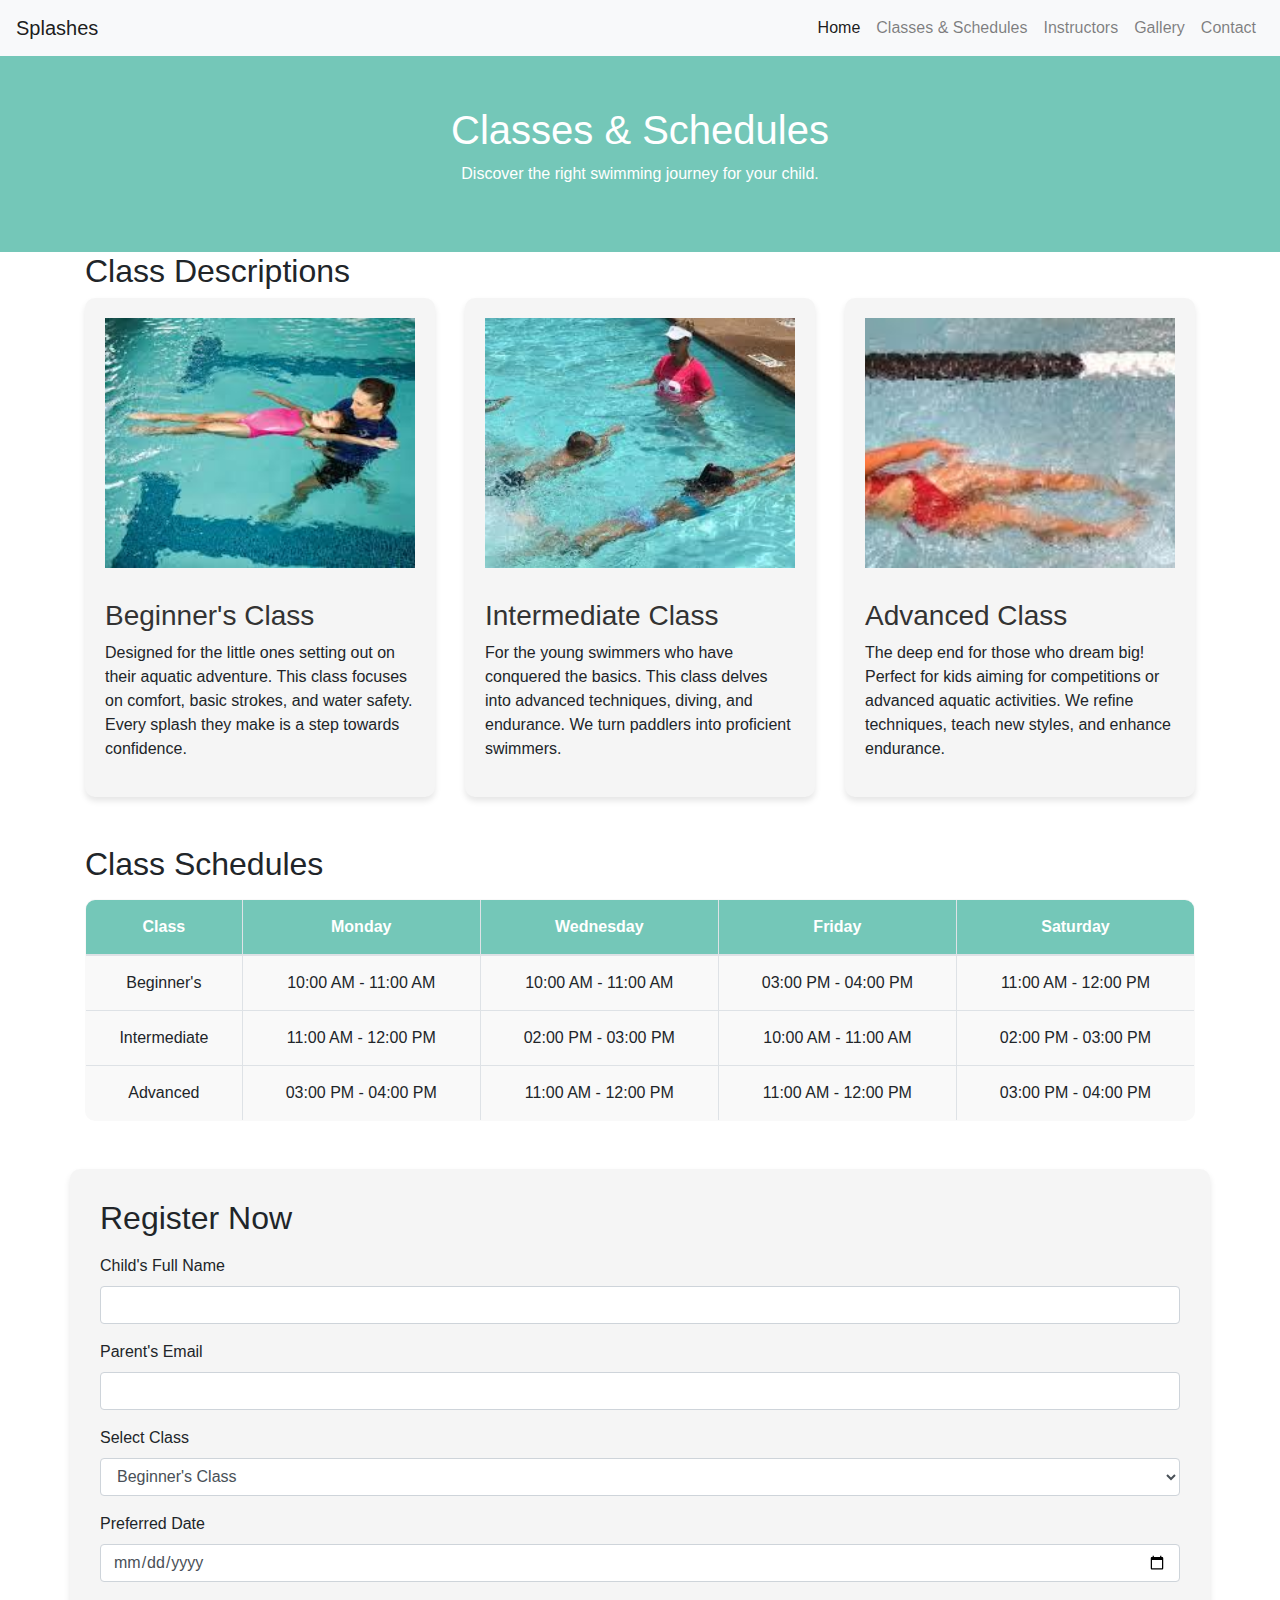
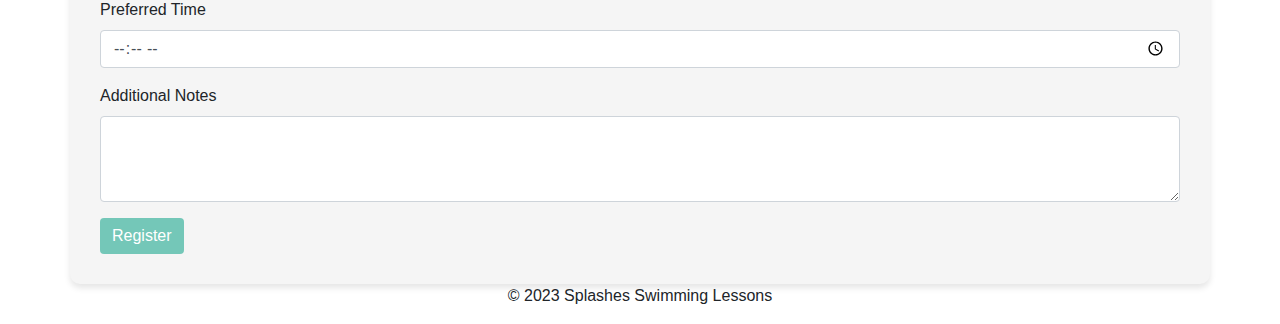
<file: class.html>
<!DOCTYPE html>
<html lang="en">

<head>
    <meta charset="UTF-8">
    <meta name="viewport" content="width=device-width, initial-scale=1.0">
    <title>Splashes | Classes & Schedules</title>
    <link rel="stylesheet" href="https://maxcdn.bootstrapcdn.com/bootstrap/4.5.2/css/bootstrap.min.css">
    <style>
       .class-description img {
    width: 100%;
    height: 250px;  /* Set a fixed height */
    object-fit: cover; 
}

        .page-header {
    background-color: #74c7b8;
    padding: 50px 0;
    color: white;
}

.classes-details .class-description {
    background-color: #f5f5f5;
    padding: 20px;
    border-radius: 10px;
    box-shadow: 0 4px 6px rgba(0, 0, 0, 0.1);
    transition: transform 0.3s;
}

.classes-details .class-description:hover {
    transform: translateY(-10px);
}

.classes-details h3 {
    color: #333;
    margin-top: 15px;
}

.schedule {
    margin-top: 50px;
}

.schedule table {
    background-color: #f9f9f9;
    border-radius: 10px;
    overflow: hidden;
}

.schedule th, .schedule td {
    text-align: center;
    padding: 15px;
}

.schedule th {
    background-color: #74c7b8;
    color: white;
}

.registration {
    margin-top: 50px;
    background-color: #f5f5f5;
    padding: 30px;
    border-radius: 10px;
    box-shadow: 0 4px 6px rgba(0, 0, 0, 0.1);
}

.registration form .btn {
    background-color: #74c7b8;
    border: none;
    transition: background-color 0.3s;
}

.registration form .btn:hover {
    background-color: #5baa99;
}

    </style>
</head>

<body>
    <nav class="navbar navbar-expand-lg navbar-light bg-light">
        <a class="navbar-brand" href="#">Splashes</a>
        <button class="navbar-toggler" type="button" data-toggle="collapse" data-target="#navbarNav" aria-controls="navbarNav" aria-expanded="false" aria-label="Toggle navigation">
            <span class="navbar-toggler-icon"></span>
        </button>
        <div class="collapse navbar-collapse" id="navbarNav">
            <ul class="navbar-nav ml-auto">
                <li class="nav-item active">
                    <a class="nav-link" href="index.html" href="#">Home</a>
                </li>
                <li class="nav-item">
                    <a class="nav-link"  href="class.html">Classes & Schedules</a>
                </li>
                <li class="nav-item">
                    <a class="nav-link"  href="instructors.html">Instructors</a>
                </li>
                <li class="nav-item">
                    <a class="nav-link"  href="gallary.html">Gallery</a>
                </li>
                <li class="nav-item">
                    <a class="nav-link"  href="contact.html">Contact</a>
                </li>
            </ul>
        </div>
    </nav>

    <header class="page-header">
        <div class="container text-center">
            <h1>Classes & Schedules</h1>
            <p>Discover the right swimming journey for your child.</p>
        </div>
    </header>

    <section class="classes-details container">
        <h2>Class Descriptions</h2>
        <div class="row">
            <div class="col-md-4">
                <div class="class-description">
                    <img src="class_image/beginer_class.jpeg" alt="Beginner's Class" class="img-fluid mb-3">
                    <h3>Beginner's Class</h3>
                    <p>Designed for the little ones setting out on their aquatic adventure. This class focuses on comfort, basic strokes, and water safety. Every splash they make is a step towards confidence.</p>
                </div>
            </div>
            <div class="col-md-4">
                <div class="class-description">
                    <img src="class_image/inter_class.jpeg" alt="Intermediate Class" class="img-fluid mb-3">
                    <h3>Intermediate Class</h3>
                    <p>For the young swimmers who have conquered the basics. This class delves into advanced techniques, diving, and endurance. We turn paddlers into proficient swimmers.</p>
                </div>
            </div>
            <div class="col-md-4">
                <div class="class-description">
                    <img src="class_image/advanced.jpeg" alt="Advanced Class" class="img-fluid mb-3">
                    <h3>Advanced Class</h3>
                    <p>The deep end for those who dream big! Perfect for kids aiming for competitions or advanced aquatic activities. We refine techniques, teach new styles, and enhance endurance.</p>
                </div>
            </div>
        </div>
    </section>

    <section class="schedule container mt-5">
        <h2>Class Schedules</h2>
        <table class="table table-bordered mt-3">
            <thead>
                <tr>
                    <th>Class</th>
                    <th>Monday</th>
                    <th>Wednesday</th>
                    <th>Friday</th>
                    <th>Saturday</th>
                </tr>
            </thead>
            <tbody>
                <tr>
                    <td>Beginner's</td>
                    <td>10:00 AM - 11:00 AM</td>
                    <td>10:00 AM - 11:00 AM</td>
                    <td>03:00 PM - 04:00 PM</td>
                    <td>11:00 AM - 12:00 PM</td>
                </tr>
                <tr>
                    <td>Intermediate</td>
                    <td>11:00 AM - 12:00 PM</td>
                    <td>02:00 PM - 03:00 PM</td>
                    <td>10:00 AM - 11:00 AM</td>
                    <td>02:00 PM - 03:00 PM</td>
                </tr>
                <tr>
                    <td>Advanced</td>
                    <td>03:00 PM - 04:00 PM</td>
                    <td>11:00 AM - 12:00 PM</td>
                    <td>11:00 AM - 12:00 PM</td>
                    <td>03:00 PM - 04:00 PM</td>
                </tr>
            </tbody>
        </table>
    </section>

    <section class="registration container mt-5">
        <h2>Register Now</h2>
        <form class="mt-3">
            <!-- Registration form fields similar to the modal form in Home Page -->
            <div class="form-group">
                <label for="childNameFull">Child's Full Name</label>
                <input type="text" class="form-control" id="childNameFull" required>
            </div>
            <div class="form-group">
                <label for="parentEmailFull">Parent's Email</label>
                <input type="email" class="form-control" id="parentEmailFull" required>
            </div>
            <div class="form-group">
                <label for="classSelectionFull">Select Class</label>
                <select class="form-control" id="classSelectionFull">
                    <option>Beginner's Class</option>
                    <option>Intermediate Class</option>
                    <option>Advanced Class</option>
                </select>
            </div>
            <div class="form-group">
                <label for="preferredDate">Preferred Date</label>
                <input type="date" class="form-control" id="preferredDate" required>
            </div>
            <div class="form-group">
                <label for="preferredTimeFull">Preferred Time</label>
                <input type="time" class="form-control" id="preferredTimeFull" required>
            </div>
            <div class="form-group">
                <label for="additionalNotes">Additional Notes</label>
                <textarea class="form-control" id="additionalNotes" rows="3"></textarea>
            </div>
            <button type="submit" class="btn btn-primary">Register</button>
        </form>
    </section>

    <footer class="text-center">
        <p>&copy; 2023 Splashes Swimming Lessons</p>
    </footer>

    <script src="https://code.jquery.com/jquery-3.5.1.slim.min.js"></script>
    <script src="https://maxcdn.bootstrapcdn.com/bootstrap/4.5.2/js/bootstrap.min.js"></script>
    <script src="scripts.js"></script>
</body>

</html>
</file>
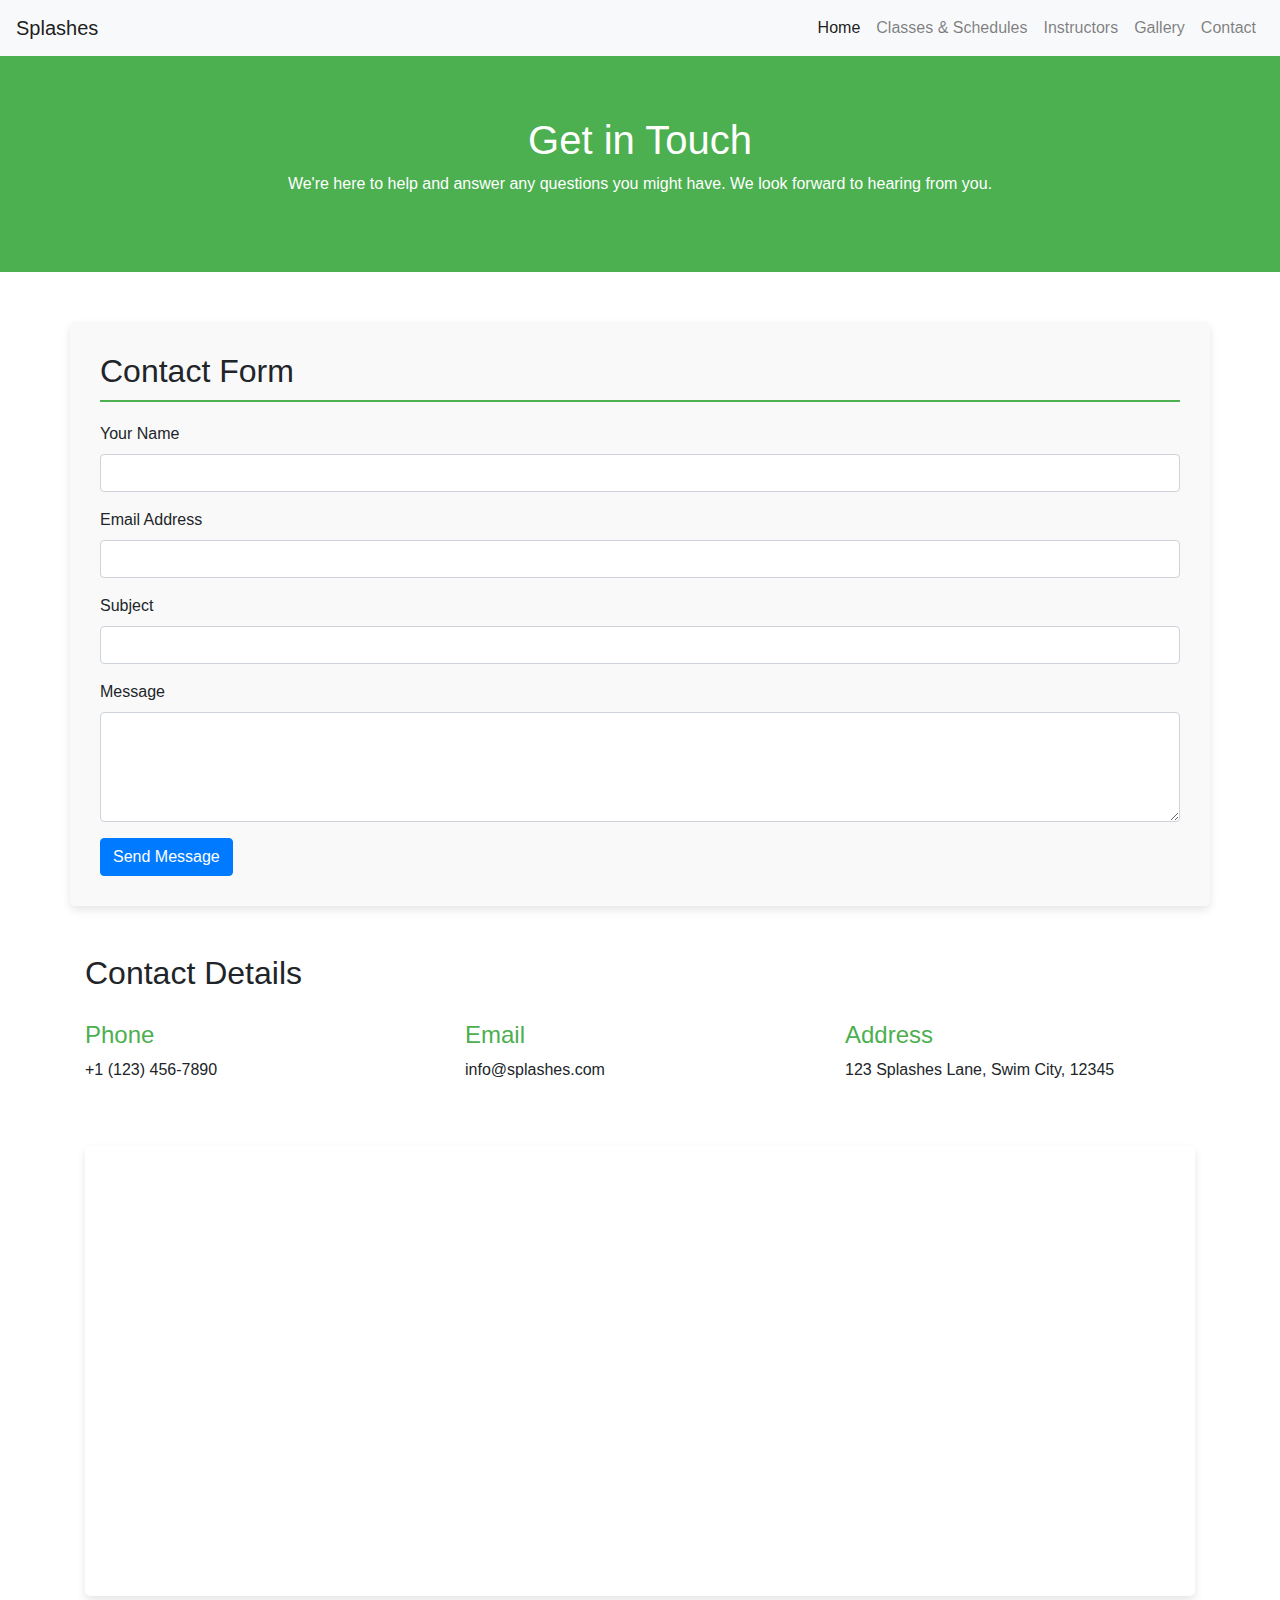
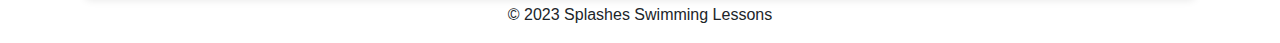
<file: contact.html>
<!DOCTYPE html>
<html lang="en">

<head>
    <meta charset="UTF-8">
    <meta name="viewport" content="width=device-width, initial-scale=1.0">
    <title>Splashes | Contact Us</title>
    <link rel="stylesheet" href="https://maxcdn.bootstrapcdn.com/bootstrap/4.5.2/css/bootstrap.min.css">
    <style>
        /* Page Header */
.page-header {
    background-color: #4CAF50;
    color: white;
    padding: 60px 0;
    margin-bottom: 50px;
}

/* Contact Form */
.contact-form {
    background-color: #f9f9f9;
    padding: 30px;
    border-radius: 5px;
    box-shadow: 0 4px 8px rgba(0, 0, 0, 0.1);
}

.contact-form h2 {
    border-bottom: 2px solid #4CAF50;
    padding-bottom: 10px;
    margin-bottom: 20px;
}

/* Contact Details */
.contact-details h4 {
    color: #4CAF50;
    margin-top: 20px;
}

/* Map */
.map {
    margin-top: 50px;
}

.map iframe {
    width: 100%;
    border-radius: 5px;
    box-shadow: 0 4px 8px rgba(0, 0, 0, 0.1);
}

    </style>
</head>

<body>
    <nav class="navbar navbar-expand-lg navbar-light bg-light">
        <a class="navbar-brand" href="#">Splashes</a>
        <button class="navbar-toggler" type="button" data-toggle="collapse" data-target="#navbarNav" aria-controls="navbarNav" aria-expanded="false" aria-label="Toggle navigation">
            <span class="navbar-toggler-icon"></span>
        </button>
        <div class="collapse navbar-collapse" id="navbarNav">
            <ul class="navbar-nav ml-auto">
                <li class="nav-item active">
                    <a class="nav-link" href="index.html" href="#">Home</a>
                </li>
                <li class="nav-item">
                    <a class="nav-link"  href="class.html">Classes & Schedules</a>
                </li>
                <li class="nav-item">
                    <a class="nav-link"  href="instructors.html">Instructors</a>
                </li>
                <li class="nav-item">
                    <a class="nav-link"  href="gallary.html">Gallery</a>
                </li>
                <li class="nav-item">
                    <a class="nav-link"  href="contact.html">Contact</a>
                </li>
            </ul>
        </div>
    </nav>

    <header class="page-header">
        <div class="container text-center">
            <h1>Get in Touch</h1>
            <p>We're here to help and answer any questions you might have. We look forward to hearing from you.</p>
        </div>
    </header>

    <section class="contact-form container mt-5">
        <h2>Contact Form</h2>
        <form class="mt-3">
            <div class="form-group">
                <label for="userName">Your Name</label>
                <input type="text" class="form-control" id="userName" required>
            </div>
            <div class="form-group">
                <label for="userEmail">Email Address</label>
                <input type="email" class="form-control" id="userEmail" required>
            </div>
            <div class="form-group">
                <label for="subject">Subject</label>
                <input type="text" class="form-control" id="subject">
            </div>
            <div class="form-group">
                <label for="message">Message</label>
                <textarea class="form-control" id="message" rows="4" required></textarea>
            </div>
            <button type="submit" class="btn btn-primary">Send Message</button>
        </form>
    </section>

    <section class="contact-details container mt-5">
        <h2>Contact Details</h2>
        <div class="row">
            <div class="col-md-4">
                <h4>Phone</h4>
                <p>+1 (123) 456-7890</p>
            </div>
            <div class="col-md-4">
                <h4>Email</h4>
                <p>info@splashes.com</p>
            </div>
            <div class="col-md-4">
                <h4>Address</h4>
                <p>123 Splashes Lane, Swim City, 12345</p>
            </div>
        </div>
    </section>

    <section class="map container mt-5">
        <!-- Placeholder for an embedded Google map. Actual embedding would require an API key and specific location details. -->
        <iframe src="https://www.google.com/maps/embed?pb=!1m18!1m12!1m3!1d3151.8350839184877!2d144.95373631525717!3d-37.81720997975138!2m3!1f0!2f0!3f0!3m2!1i1024!2i768!4f13.1!3m3!1m2!1s0x6ad642af117dc2a1%3A0x46d1a6b3b7f9f1b2!2sEureka%20Skydeck!5e0!3m2!1sen!2sau!4v1623544818759!5m2!1sen!2sau" width="600" height="450" style="border:0;" allowfullscreen="" loading="lazy"></iframe>
    </section>

    <footer class="text-center">
        <p>&copy; 2023 Splashes Swimming Lessons</p>
    </footer>

    <script src="https://code.jquery.com/jquery-3.5.1.slim.min.js"></script>
    <script src="https://maxcdn.bootstrapcdn.com/bootstrap/4.5.2/js/bootstrap.min.js"></script>
    <script src="scripts.js"></script>
</body>

</html>
</file>
